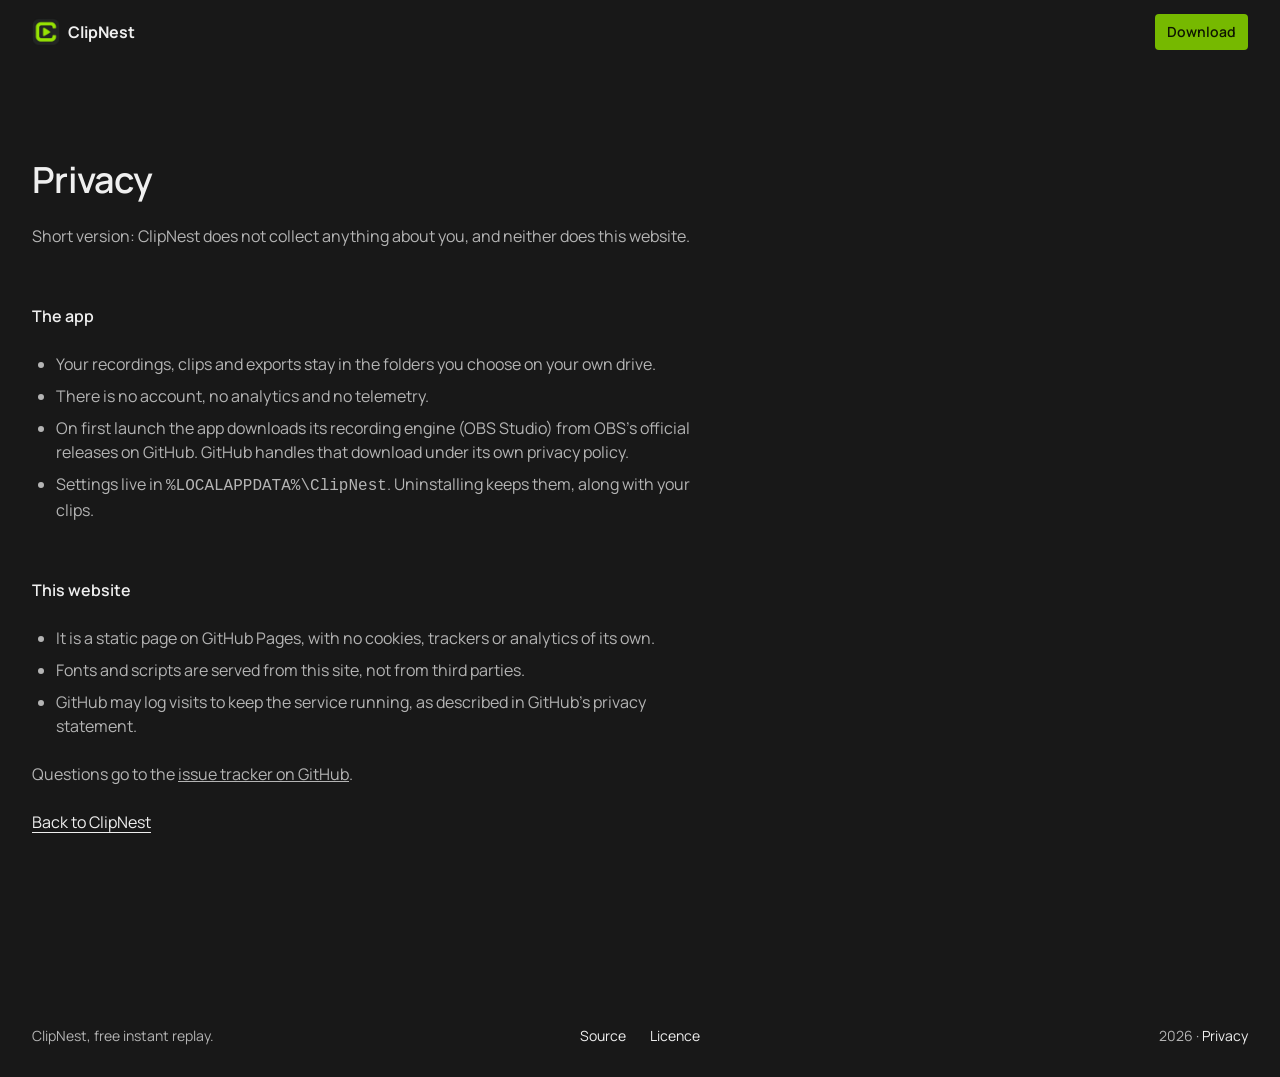
<file: docs/privacy.html>
<!doctype html>
<html lang="en">
<head>
<meta charset="utf-8">
<meta name="viewport" content="width=device-width, initial-scale=1">
<title>Privacy · ClipNest</title>
<meta name="description" content="What ClipNest and this website collect: nothing about you.">
<link rel="icon" type="image/png" href="favicon.png">
<meta name="theme-color" content="#181818">
<meta name="color-scheme" content="dark">
<link rel="stylesheet" href="site.css">
</head>
<body>
<a class="skip" href="#main">Skip to content</a>
<header class="bar">
  <div class="frame bar__inner">
    <a class="wordmark" href="./" translate="no"><img src="logo.png" width="28" height="28" alt="">ClipNest</a>
    <a class="button button--small" href="https://github.com/MoutazElissawi/ClipNest/releases/latest">Download</a>
  </div>
</header>
<main id="main" class="frame">
  <article class="page">
    <h1 class="heading-3">Privacy</h1>
    <p class="body-3">Short version: <span translate="no">ClipNest</span> does not collect anything about you, and neither does this website.</p>
    <h2 class="body-1">The app</h2>
    <ul class="body-3">
      <li>Your recordings, clips and exports stay in the folders you choose on your own drive.</li>
      <li>There is no account, no analytics and no telemetry.</li>
      <li>On first launch the app downloads its recording engine (OBS Studio) from OBS’s official releases on GitHub. GitHub handles that download under its own privacy policy.</li>
      <li>Settings live in <code>%LOCALAPPDATA%\ClipNest</code>. Uninstalling keeps them, along with your clips.</li>
    </ul>
    <h2 class="body-1">This website</h2>
    <ul class="body-3">
      <li>It is a static page on GitHub Pages, with no cookies, trackers or analytics of its own.</li>
      <li>Fonts and scripts are served from this site, not from third parties.</li>
      <li>GitHub may log visits to keep the service running, as described in GitHub’s privacy statement.</li>
    </ul>
    <p class="body-3">Questions go to the <a href="https://github.com/MoutazElissawi/ClipNest/issues">issue tracker on GitHub</a>.</p>
    <p><a class="textlink" href="./">Back to ClipNest</a></p>
  </article>
</main>
<footer class="foot frame">
  <p class="foot__what"><span translate="no">ClipNest</span>, free instant replay.</p>
  <ul class="foot__links">
    <li><a href="https://github.com/MoutazElissawi/ClipNest">Source</a></li>
    <li><a href="https://github.com/MoutazElissawi/ClipNest/blob/master/LICENSE.txt">Licence</a></li>
  </ul>
  <p class="foot__end">2026 · <a href="privacy.html" aria-current="page">Privacy</a></p>
</footer>
</body>
</html>
</file>
<file: docs/site.css>
/* ClipNest site. Tokens follow the landing page design rules: Tailwind type steps, the fixed spacing scale,
   one 4px radius, the approved dark grounds, and one easing curve. Interface fragments ([data-ui]) keep
   the app's own conventions (thin control borders, the toast's 12px corners). */
@font-face {
  font-family: "Manrope";
  src: url("fonts/manrope-latin.woff2") format("woff2");
  font-weight: 400 700;
  font-display: swap;
}

:root {
  color-scheme: dark;
  --bg: #181818;
  --surface: #1f1f1f;
  --surface-2: #272727;
  --field: #313131;
  --deep: #000000;
  --olive: #131209;
  --ink: #efefef;
  --muted: #b4b4b4;
  --accent: #76b900;
  --accent-hover: #86cc0a;
  --accent-ink: #0e1500;
  --accent-soft: #a4d65e;
  --danger: #e5484d;
  --line: #3d3d3d;

  --s-25: 2px; --s-50: 4px; --s-75: 8px; --s-100: 12px; --s-200: 16px; --s-300: 24px;
  --s-400: 32px; --s-500: 40px; --s-600: 48px; --s-700: 64px; --s-800: 80px; --s-900: 96px;

  --radius: 4px;
  --margin: 32px;
  --ease: cubic-bezier(0.22, 1, 0.36, 1);
  --t-layout: 500ms;
  --t-hover: 300ms;
}

@media (max-width: 767px) {
  :root { --margin: 24px; }
}

*, *::before, *::after { box-sizing: border-box; }
html { -webkit-text-size-adjust: 100%; scroll-padding-top: var(--s-300); }
@media (pointer: fine) { html { overscroll-behavior: none; } }
body {
  margin: 0;
  background: var(--bg);
  color: var(--ink);
  font-family: "Manrope", "Segoe UI", system-ui, sans-serif;
  font-size: 16px;
  line-height: 24px;
  font-feature-settings: "tnum" 0;
  -webkit-font-smoothing: antialiased;
  text-rendering: optimizeLegibility;
  -webkit-tap-highlight-color: transparent;
}
img, video, svg { display: block; max-width: 100%; }
img, video { height: auto; }
button, input { font: inherit; color: inherit; }
button { cursor: pointer; touch-action: manipulation; }
a { color: inherit; }
p, h1, h2, h3, figure, ul, ol { margin: 0; }
ul, ol { padding: 0; list-style: none; }
h1, h2, h3 { text-wrap: balance; }
p { text-wrap: pretty; }
[id] { scroll-margin-top: var(--s-300); }
::selection { background: var(--accent); color: var(--accent-ink); }

:focus-visible { outline: 2px solid var(--accent-soft); outline-offset: 3px; border-radius: var(--radius); }

/* Named text styles (Heading, Title, Body, Button, Caption). Five sizes on the page: 60, 36, 24, 16, 14. */
.heading-1 { font-size: 60px; line-height: 60px; font-weight: 600; letter-spacing: -0.03em; }
.heading-3 { font-size: 36px; line-height: 40px; font-weight: 600; letter-spacing: -0.02em; }
.body-lead, .body-7 { font-size: 24px; line-height: 32px; font-weight: 400; }
.body-1 { font-size: 16px; line-height: 24px; font-weight: 600; }
.body-3 { font-size: 16px; line-height: 24px; font-weight: 400; }
.body-6 { font-size: 16px; line-height: 24px; font-weight: 400; }
.caption { font-size: 14px; line-height: 20px; font-weight: 400; color: var(--muted); }
.muted { color: var(--muted); }
@media (max-width: 767px) {
  .heading-1 { font-size: 36px; line-height: 40px; }
  .heading-3 { font-size: 24px; line-height: 32px; }
  .body-lead, .body-7 { font-size: 16px; line-height: 24px; }
}

.visually-hidden {
  position: absolute; width: 1px; height: 1px; padding: 0; margin: -1px;
  overflow: hidden; clip: rect(0 0 0 0); white-space: nowrap; border: 0;
}
.skip {
  position: absolute; left: var(--margin); top: var(--s-75); z-index: 20;
  padding: var(--s-75) var(--s-100); background: var(--ink); color: var(--bg);
  border-radius: var(--radius); font-weight: 600; transform: translateY(-200%);
  transition: transform var(--t-hover) var(--ease);
}
.skip:focus-visible { transform: none; }

.frame { padding-inline: var(--margin); }

/* Buttons and links: one shape, every state */
.button {
  display: inline-flex; align-items: center; gap: var(--s-75);
  padding: var(--s-75) var(--s-100);
  background: var(--accent); color: var(--accent-ink);
  font-size: 16px; line-height: 24px; font-weight: 600;
  text-decoration: none; border: 0; border-radius: var(--radius);
  transition: background-color var(--t-hover) var(--ease), transform var(--t-hover) var(--ease);
}
.button svg { width: 20px; height: 20px; fill: currentColor; }
.button:hover { background: var(--accent-hover); }
.button:active { transform: scale(0.98); }
.button--small { font-size: 14px; line-height: 20px; }
.button--small svg { width: 16px; height: 16px; }
.button--dark { background: var(--bg); color: var(--ink); }
.button--dark:hover { background: var(--surface-2); }
.button--large { padding: var(--s-100) var(--s-300); }
.textlink {
  display: inline-flex; align-items: center; gap: var(--s-75);
  color: var(--ink); text-decoration: underline; text-underline-offset: 4px; text-decoration-thickness: 1px;
  transition: color var(--t-hover) var(--ease);
}
.textlink svg { width: 16px; height: 16px; fill: currentColor; transition: transform var(--t-hover) var(--ease); }
.textlink:hover { color: var(--accent-soft); }
.textlink:hover svg { transform: translateX(4px); }
.textlink--dark { color: var(--accent-ink); }
.textlink--dark:hover { color: var(--bg); }

/* Bar */
.bar__inner { display: flex; align-items: center; justify-content: space-between; gap: var(--s-300); height: 64px; }
.wordmark { display: inline-flex; align-items: center; gap: var(--s-75); font-weight: 700; text-decoration: none; }
.bar__links { display: flex; gap: var(--s-300); font-size: 14px; line-height: 20px; font-weight: 500; }
.bar__links a { text-decoration: none; color: var(--muted); transition: color var(--t-hover) var(--ease); }
.bar__links a:hover, .bar__links a[aria-current="true"] { color: var(--ink); }
@media (max-width: 640px) { .bar nav { display: none; } }

/* Hero */
.hero {
  display: grid; grid-template-columns: repeat(12, minmax(0, 1fr)); gap: var(--s-400);
  align-items: center; min-height: calc(100svh - 64px); padding-block: var(--s-600) var(--s-800);
}
.hero__copy { grid-column: 1 / span 5; display: grid; gap: var(--s-300); }
.hero__lead { max-width: 520px; }
.hero__actions { display: flex; flex-wrap: wrap; align-items: center; gap: var(--s-300); }
.replay { grid-column: 6 / span 7; }
@media (max-width: 1023px) {
  .hero { grid-template-columns: 1fr; min-height: 0; padding-block: var(--s-400) var(--s-700); gap: var(--s-600); }
  .hero__copy, .replay { grid-column: 1 / -1; }
}

/* The replay fragment (the product's own look) */
.replay { background: var(--surface); border-radius: var(--radius); padding: var(--s-100); display: grid; gap: var(--s-100); }
.replay__top { display: flex; justify-content: space-between; align-items: center; font-size: 14px; line-height: 20px; color: var(--muted); }
.replay__rec { display: inline-flex; align-items: center; gap: var(--s-75); }
.replay__rec i { width: 8px; height: 8px; border-radius: 50%; background: var(--danger); animation: rec 1.6s var(--ease) infinite; }
@keyframes rec { 50% { opacity: 0.35; } }
.replay__pause {
  display: grid; place-items: center; width: 32px; height: 32px; padding: 0;
  background: var(--surface-2); border: 1px solid var(--line); border-radius: var(--radius); /* taste-skill-ignore: app fragment control border (data-ui) */
  transition: background-color var(--t-hover) var(--ease);
}
.replay__pause:hover { background: var(--field); }
.replay__pause svg { width: 14px; height: 14px; fill: currentColor; }
.replay__pause .i-play, .replay__pause.is-paused .i-pause { display: none; }
.replay__pause.is-paused .i-play { display: block; }
.replay__screen { position: relative; aspect-ratio: 16 / 9; background: var(--deep); border-radius: var(--radius); overflow: hidden; }
.replay__video { width: 100%; height: 100%; object-fit: cover; }
.toast {
  position: absolute; top: var(--s-100); right: var(--s-100); width: min(320px, 72%);
  display: grid; gap: var(--s-25); padding: var(--s-100) var(--s-200) var(--s-100) var(--s-300);
  background: rgba(20, 20, 20, 0.97); border: 1px solid #4a4a4a; border-radius: 12px; /* taste-skill-ignore: app fragment control border (data-ui) */
  opacity: 0; transform: translateX(calc(100% + 24px));
  transition: transform var(--t-layout) var(--ease), opacity var(--t-hover) var(--ease);
}
.toast::before { content: ""; position: absolute; left: 8px; top: 16px; bottom: 16px; width: 4px; border-radius: 2px; background: #5fb33a; }
.toast.is-shown { opacity: 1; transform: none; }
.toast__brand { font-size: 13px; line-height: 16px; font-weight: 600; color: #5fb33a; }
.toast__title { font-size: 16px; line-height: 24px; font-weight: 600; color: #f7f7f7; }
.toast__detail { font-size: 14px; line-height: 20px; color: #c0c0c0; }
.replay__controls { display: flex; align-items: center; gap: var(--s-200); }
.buffer { flex: 1; display: grid; grid-template-columns: auto 1fr auto; align-items: center; gap: var(--s-100); font-size: 14px; line-height: 20px; color: var(--muted); }
.buffer__track { height: 6px; background: var(--field); border-radius: 3px; overflow: hidden; }
.buffer__fill { display: block; height: 100%; background: var(--accent); transform-origin: left; transform: scaleX(1); }
.buffer__value { font-variant-numeric: tabular-nums; }
.keycap {
  display: inline-flex; align-items: center; gap: var(--s-75);
  padding: var(--s-75) var(--s-100); background: var(--surface-2); color: var(--ink);
  border: 1px solid #555; border-radius: var(--radius); font-weight: 600; /* taste-skill-ignore: app fragment control border (data-ui) */
  transition: background-color var(--t-hover) var(--ease), transform 200ms var(--ease), border-color var(--t-hover) var(--ease);
}
.keycap kbd { font: inherit; font-size: 13px; line-height: 16px; padding: 0 var(--s-50); border: 1px solid #666; border-radius: 3px; color: var(--muted); } /* taste-skill-ignore: app fragment control border (data-ui) */
.keycap:hover { background: var(--field); border-color: #777; }
.keycap:active, .keycap.is-pressed { transform: translateY(1px); background: var(--accent); color: var(--accent-ink); border-color: var(--accent); }
.keycap.is-pressed kbd { border-color: var(--accent-ink); color: var(--accent-ink); }
.saved { display: grid; gap: var(--s-50); font-size: 14px; line-height: 20px; }
.saved:empty { display: none; }
.saved li { display: grid; grid-template-columns: minmax(0, 1fr) auto; gap: var(--s-200); padding: var(--s-75) var(--s-100); background: var(--surface-2); border-radius: var(--radius); font-variant-numeric: tabular-nums; }
.saved li span:first-child { overflow: hidden; text-overflow: ellipsis; white-space: nowrap; }
.saved li span:last-child { color: var(--muted); }
.replay__hint { font-size: 14px; line-height: 20px; color: var(--muted); }

/* Sections share one rhythm: 96px above and below, so 192px between them */
.sorting, .tour, .features, .why, .clips, .needs, .faq { padding-block: var(--s-900); }

/* The headline you can type */
.sorting { display: grid; gap: var(--s-300); }
.sorting__label { margin-bottom: calc(var(--s-300) * -1 + var(--s-75)); }
.sorting__input {
  width: 100%; padding: 0; background: transparent; border: 0; border-radius: 0;
  color: var(--ink); caret-color: var(--accent);
}
.sorting__input:focus-visible { outline-offset: 8px; }
.sorting__answer { max-width: 560px; display: grid; gap: var(--s-75); padding: var(--s-200); background: var(--surface); border-radius: var(--radius); font-size: 14px; line-height: 20px; }
.path { display: flex; gap: var(--s-75); color: var(--muted); }
.path__game { color: var(--ink); font-weight: 600; }
.file { display: grid; grid-template-columns: minmax(0, 1fr) auto; gap: var(--s-200); font-size: 16px; line-height: 24px; font-variant-numeric: tabular-nums; }
.file__name { overflow-wrap: anywhere; }
.file__len { color: var(--muted); }
.sorting__note { color: var(--muted); }
.sorting__examples { display: flex; flex-wrap: wrap; align-items: center; gap: var(--s-100) var(--s-300); }
.sorting__examples button {
  padding: 0; background: none; border: 0; font-weight: 500; text-decoration: underline;
  text-underline-offset: 4px; text-decoration-thickness: 1px; transition: color var(--t-hover) var(--ease);
}
.sorting__examples button:hover { color: var(--accent-soft); }
@media (max-width: 767px) {
  .sorting__examples button { padding: var(--s-100) var(--s-200); min-height: 44px; background: var(--surface-2); border-radius: var(--radius); text-decoration: none; }
}

/* The tour */
.tour { display: grid; gap: var(--s-400); }
.tour__head { display: grid; grid-template-columns: repeat(12, minmax(0, 1fr)); gap: var(--s-400); align-items: end; }
.tour__head h2 { grid-column: 1 / span 6; }
.tour__head p { grid-column: 8 / span 5; }
.tour__player { background: var(--deep); border-radius: var(--radius); overflow: hidden; }
.tour__player video { width: 100%; aspect-ratio: 16 / 9; }
@media (max-width: 767px) {
  .tour__head { grid-template-columns: 1fr; gap: var(--s-200); }
  .tour__head h2, .tour__head p { grid-column: 1 / -1; }
}

/* Small proof beside text: text on the left every time, fragments of different sizes on the right */
.features { display: grid; gap: var(--s-900); }
.module { display: grid; grid-template-columns: repeat(12, minmax(0, 1fr)); gap: var(--s-400); align-items: start; }
.module__text { grid-column: 1 / span 4; grid-row: 1; display: grid; gap: var(--s-100); max-width: 420px; }
.module__panel { grid-column: 6 / span 7; grid-row: 1; background: var(--surface); border-radius: var(--radius); padding: var(--s-200); font-size: 14px; line-height: 20px; }
.module__panel--photo { position: relative; padding: 0; overflow: hidden; }
.module__panel--photo img { width: 100%; aspect-ratio: 16 / 9; object-fit: cover; }
@media (max-width: 1023px) {
  .module { grid-template-columns: 1fr; gap: var(--s-200); }
  .module__text, .module__panel, .module:nth-of-type(n) .module__panel { grid-column: 1 / -1; grid-row: auto; }
  .module__panel { order: -1; }
}
.recpill {
  position: absolute; left: var(--s-200); top: var(--s-200); display: inline-flex; align-items: center; gap: var(--s-75);
  padding: var(--s-75) var(--s-200); background: rgba(17, 17, 17, 0.9); border: 2px solid var(--accent); border-radius: 999px;
  font-size: 14px; line-height: 20px; font-weight: 600; white-space: pre;
}
.recpill i { width: 10px; height: 10px; border-radius: 50%; background: var(--danger); animation: rec 1.6s var(--ease) infinite; }
.tracks { width: 100%; border-collapse: collapse; }
.tracks th { text-align: left; font-weight: 500; color: var(--muted); padding: 0 var(--s-75) var(--s-75); }
.tracks td { padding: var(--s-75); border-top: 1px solid var(--line); } /* taste-skill-ignore: app fragment control border (data-ui) */
.tracks td:first-child { width: 56px; }
.tracks input { width: 18px; height: 18px; accent-color: var(--accent); cursor: pointer; }
.tracks .num { text-align: right; font-variant-numeric: tabular-nums; }
.tracks .end { text-align: right; }
.tracks .ui-button[aria-pressed="true"] { background: var(--field); border-color: var(--accent); }
.trim { justify-content: space-between; }
.formats button { flex: 1; }
.tracks tr:has(input:not(:checked)) td:last-child { color: #a0a0a0; text-decoration: line-through; text-decoration-thickness: 1px; }
.wave { position: relative; height: 96px; background: #2a2a2a; border-radius: var(--radius); overflow: hidden; }
.wave__svg { width: 100%; height: 100%; }
.wave__svg rect { fill: var(--accent); }
.wave__mute { position: absolute; top: 0; bottom: 0; left: 55.67%; width: 14.73%; background: rgba(176, 30, 36, 0.62); transform-origin: left; transition: opacity var(--t-hover) var(--ease), transform var(--t-layout) var(--ease); }
.wave.is-unmuted .wave__mute { opacity: 0; transform: scaleX(0); }
.wave__bar { display: flex; justify-content: space-between; align-items: center; gap: var(--s-200); margin-top: var(--s-100); color: var(--muted); }
.ui-button {
  display: inline-flex; padding: var(--s-50) var(--s-100); background: var(--surface-2); color: var(--ink);
  border: 1px solid #555; border-radius: var(--radius); font-size: 14px; line-height: 20px; font-weight: 600; /* taste-skill-ignore: app fragment control border (data-ui) */
  transition: background-color var(--t-hover) var(--ease), transform 200ms var(--ease);
}
.ui-button:hover { background: var(--field); }
.ui-button:active { transform: translateY(1px); }
.ui-button[aria-pressed="true"] { background: #4a1d20; border-color: #a33a3f; }
.ui-button--accent { background: var(--accent); color: var(--accent-ink); border-color: var(--accent); }
.trim { display: flex; flex-wrap: wrap; gap: var(--s-200); margin-bottom: var(--s-200); }
.trim label { display: inline-flex; align-items: center; gap: var(--s-75); color: var(--muted); }
.trim output { padding: var(--s-50) var(--s-100); background: var(--field); border: 1px solid #4a4a4a; border-radius: var(--radius); color: var(--ink); font-variant-numeric: tabular-nums; } /* taste-skill-ignore: app fragment control border (data-ui) */
.formats { display: flex; flex-wrap: wrap; gap: var(--s-50); }
.formats button { padding: var(--s-50) var(--s-100); background: var(--surface-2); border: 1px solid #4a4a4a; border-radius: var(--radius); font-size: 14px; line-height: 20px; transition: background-color var(--t-hover) var(--ease); } /* taste-skill-ignore: app fragment control border (data-ui) */
.formats button:hover { background: var(--field); }
.formats button[aria-checked="true"] { background: var(--accent); border-color: var(--accent); color: var(--accent-ink); font-weight: 600; }
.formats__note { margin-top: var(--s-100); color: var(--muted); }
.encoders li { display: flex; justify-content: space-between; padding: var(--s-75) 0; border-top: 1px solid var(--line); } /* taste-skill-ignore: app fragment control border (data-ui) */
.encoders li:first-child { border-top: 0; }
.encoders .ok { color: var(--accent-soft); }

/* Why: the tagline reveal over four columns */
.why { display: grid; gap: var(--s-700); }
.why__lead { max-width: 680px; }
.why__lead .w { color: rgba(239, 239, 239, 0.3); transition: color 600ms var(--ease); }
.why__lead .w.is-lit { color: var(--ink); }
.why__cols { display: grid; grid-template-columns: repeat(4, minmax(0, 1fr)); gap: var(--s-300); align-items: start; }
.why__cols p { color: var(--muted); }
.why__cols b { color: var(--ink); font-weight: 600; }
@media (max-width: 1023px) { .why__cols { grid-template-columns: repeat(2, minmax(0, 1fr)); gap: var(--s-500) var(--s-300); } }
@media (max-width: 560px) { .why__cols { grid-template-columns: 1fr; gap: var(--s-400); } }

/* Gallery: photo tiles with label strips */
.clips { display: grid; gap: var(--s-500); }
.clips__head { display: flex; flex-wrap: wrap; align-items: end; justify-content: space-between; gap: var(--s-300); }
.tabs { position: relative; display: flex; flex-wrap: wrap; gap: var(--s-50); padding: var(--s-50); background: var(--surface); border-radius: var(--radius); }
.tabs__fill { position: absolute; left: 0; top: var(--s-50); height: calc(100% - 8px); width: 0; background: var(--field); border-radius: var(--radius); transition: transform var(--t-layout) var(--ease), width var(--t-layout) var(--ease); }
.tabs button { position: relative; padding: var(--s-75) var(--s-100); background: none; border: 0; border-radius: var(--radius); font-size: 14px; line-height: 20px; font-weight: 500; color: var(--muted); transition: color var(--t-hover) var(--ease); }
.tabs button:hover, .tabs button[aria-selected="true"] { color: var(--ink); }
.tiles { display: grid; grid-template-columns: repeat(4, minmax(0, 1fr)); gap: var(--s-100); }
.tile { display: grid; }
.tile[hidden] { display: none; }
.tile img { width: 100%; aspect-ratio: 1 / 1; object-fit: cover; transition: transform var(--t-layout) var(--ease); }
.tile { overflow: hidden; border-radius: var(--radius); }
.tile:hover img { transform: scale(1.03); }
.strip { display: grid; gap: var(--s-50); padding: var(--s-100); min-height: 88px; font-size: 14px; line-height: 20px; font-variant-numeric: tabular-nums; position: relative; }
.strip__row { display: flex; justify-content: space-between; gap: var(--s-75); }
.strip__game { font-weight: 600; }
.strip--a { background: var(--field); color: var(--ink); }
.strip--b { background: #bcbcbc; color: #181818; }
.strip--c { background: var(--olive); color: var(--ink); }
.strip--d { background: var(--ink); color: #181818; }
@media (max-width: 1023px) { .tiles { grid-template-columns: repeat(2, minmax(0, 1fr)); gap: var(--s-75); } }
@media (max-width: 560px) {
  .strip__row:nth-child(2) { display: none; }
  .strip__row:first-child { flex-wrap: wrap; }
}

/* What you need: two ended rows, with a picture closing the right side */
.needs { display: grid; grid-template-columns: repeat(12, minmax(0, 1fr)); gap: var(--s-400); align-items: start; }
.needs__col { grid-column: 1 / span 6; max-width: 560px; }
.needs__col h2 { margin-bottom: var(--s-400); }
.needs__group { color: var(--muted); margin: var(--s-500) 0 var(--s-75); }
.needs__group:first-of-type { margin-top: 0; }
.rows li { display: grid; grid-template-columns: 16px auto minmax(0, 1fr); align-items: center; gap: var(--s-75); min-height: 36px; }
.dot { width: 16px; height: 16px; border-radius: 50%; background: var(--field); }
.dot--accent { background: var(--accent); }
.rows__name { font-weight: 500; }
.rows__value { justify-self: end; text-align: right; color: var(--muted); font-size: 14px; line-height: 20px; font-variant-numeric: tabular-nums; }
.needs__shot { grid-column: 8 / span 5; display: grid; gap: var(--s-100); }
.needs__shot img { width: 100%; aspect-ratio: 5 / 6; object-fit: cover; border-radius: var(--radius); }
@media (max-width: 1023px) {
  .needs { grid-template-columns: 1fr; }
  .needs__col, .needs__shot { grid-column: 1 / -1; }
  .needs__shot { max-width: 560px; }
  .rows li { min-height: 44px; }
}

/* How it works: drag through the stages */
.steps__fields { display: grid; grid-template-columns: 1fr 1fr; min-height: 560px; }
.steps__clause { display: grid; align-content: start; gap: var(--s-400); padding: var(--s-900) var(--margin) var(--s-600); }
.steps__now { max-width: 12ch; transition: opacity 200ms var(--ease); }
.steps__now.is-swapping { opacity: 0; }
.steps__stage { position: relative; display: grid; place-items: center; background: var(--olive); padding: var(--s-600) var(--margin); }
.stage {
  grid-area: 1 / 1; width: min(440px, 100%); display: grid; gap: var(--s-75); justify-items: start;
  padding: var(--s-300); background: var(--surface); border: 1px solid var(--line); border-radius: 8px; /* taste-skill-ignore: app fragment control border (data-ui) */
  font-size: 14px; line-height: 20px; opacity: 0; transform: translateY(8px);
  transition: opacity 200ms var(--ease), transform 200ms var(--ease); pointer-events: none;
}
.stage.is-on { opacity: 1; transform: none; pointer-events: auto; }
.stage__title { font-size: 16px; line-height: 24px; font-weight: 600; }
.stage__line { color: var(--muted); }
.stage__line.is-hover { color: var(--ink); background: var(--field); padding: var(--s-50) var(--s-75); margin-inline: calc(var(--s-75) * -1); border-radius: var(--radius); width: calc(100% + 16px); }
.stage__big { font-size: 24px; line-height: 32px; font-weight: 600; }
.steps__slider { display: grid; gap: var(--s-100); padding-block: var(--s-300) var(--s-900); }
.steps__range {
  -webkit-appearance: none; appearance: none; width: 100%; height: 32px; margin: 0; background: transparent; cursor: pointer;
}
.steps__range::-webkit-slider-runnable-track { height: 8px; background: var(--field); border-radius: 4px; }
.steps__range::-moz-range-track { height: 8px; background: var(--field); border-radius: 4px; }
.steps__range::-webkit-slider-thumb { -webkit-appearance: none; width: 32px; height: 32px; margin-top: -12px; background: var(--accent); border: 0; border-radius: var(--radius); transition: transform 200ms var(--ease); }
.steps__range::-moz-range-thumb { width: 32px; height: 32px; background: var(--accent); border: 0; border-radius: var(--radius); }
.steps__range:active::-webkit-slider-thumb { transform: scale(0.96); }
.steps__names { display: grid; grid-template-columns: repeat(3, 1fr); color: var(--muted); }
.steps__names li:nth-child(2) { text-align: center; }
.steps__names li:nth-child(3) { text-align: right; }
.steps__names li.is-on { color: var(--ink); font-weight: 600; }
@media (max-width: 1023px) {
  .why__lead { font-size: 24px; line-height: 32px; }
  .steps__now { font-size: 36px; line-height: 40px; }
  .steps__fields { grid-template-columns: 1fr; min-height: 0; }
  .steps__stage { order: -1; min-height: 360px; }
}
@media (max-width: 767px) {
  .steps__fields { grid-template-columns: 1fr; min-height: 0; }
  .steps__stage { order: -1; min-height: 46svh; }
  .steps__clause { padding: var(--s-400) var(--margin); }
  .steps__slider { padding-block: var(--s-200) var(--s-700); }
  .steps__range::-webkit-slider-thumb { width: 40px; height: 40px; margin-top: -16px; }
}

/* FAQ: question index, one answer */
.faq { display: grid; grid-template-columns: repeat(12, minmax(0, 1fr)); gap: var(--s-400); align-items: start; }
.faq__list { grid-column: 1 / span 5; }
.faq__heading { font-size: 16px; line-height: 24px; font-weight: 500; color: var(--muted); margin-bottom: var(--s-200); }
.faq__list li { padding-block: var(--s-75); }
.faq__list button {
  display: flex; align-items: baseline; gap: var(--s-100); width: 100%; padding: 0; background: none; border: 0;
  text-align: left; color: var(--muted); font-weight: 500; transition: color var(--t-hover) var(--ease);
}
.faq__list button::before { content: ""; flex: none; width: 8px; height: 8px; border-radius: 50%; background: #5a5a5a; transform: translateY(-1px); transition: background-color var(--t-hover) var(--ease); }
.faq__list button:hover, .faq__list button[aria-expanded="true"] { color: var(--ink); }
.faq__list button[aria-expanded="true"]::before { background: var(--accent); }
.faq__answer { padding: var(--s-75) 0 0 var(--s-300); color: var(--muted); }
.faq__answer a { color: var(--ink); }
.faq__pane { display: none; }
.faq--pane .faq__answer { display: none; }
.faq--pane .faq__pane { display: block; grid-column: 7 / span 6; position: sticky; top: 120px; }
.faq__shown { max-width: 30ch; transition: opacity 150ms var(--ease); }
.faq__shown.is-swapping { opacity: 0; }
@media (max-width: 899px) {
  .faq { grid-template-columns: 1fr; }
  .faq__list { grid-column: 1 / -1; }
}

/* The close: one row of the board */
.close { display: grid; grid-template-columns: minmax(0, 2fr) minmax(0, 8fr) minmax(0, 2fr); gap: var(--s-100); min-height: 360px; }
.close__side { border-radius: var(--radius); overflow: hidden; }
.close__side:first-child { border-radius: 0 var(--radius) var(--radius) 0; }
.close__side:last-child { border-radius: var(--radius) 0 0 var(--radius); }
.close__side--photo { position: relative; }
.close__side--photo img { position: absolute; inset: 0; width: 100%; height: 100%; object-fit: cover; opacity: 0; transition: opacity 1.6s var(--ease); }
.close__side--photo img.is-on { opacity: 1; }
.close__side--flat { background: var(--surface-2); }
.close__tile { display: grid; grid-template-columns: minmax(0, 3fr) minmax(0, 2fr); align-items: center; gap: var(--s-400); padding: var(--s-500); background: var(--accent); color: var(--accent-ink); border-radius: var(--radius); }
.close__main { display: grid; justify-items: start; gap: var(--s-300); }
.close__facts { display: grid; gap: var(--s-75); }
.close__facts li { display: grid; grid-template-columns: auto minmax(0, 1fr); gap: var(--s-100); align-items: center; }
.close__facts li::before { content: ""; width: 8px; height: 8px; border-radius: 50%; background: var(--accent-ink); }
.close__release { font-weight: 600; margin-bottom: var(--s-75); }
@media (max-width: 1023px) { .close__tile { grid-template-columns: 1fr; } }
@media (max-width: 767px) {
  .close { grid-template-columns: 1fr 1fr; grid-template-rows: auto 120px; padding-inline: var(--margin); }
  .close__tile { grid-column: 1 / -1; grid-row: 1; padding: var(--s-400) var(--s-300); }
  .close__side, .close__side:first-child, .close__side:last-child { grid-row: 2; border-radius: var(--radius); }
}

/* Footer: a single quiet line */
.foot { display: grid; grid-template-columns: 1fr auto 1fr; align-items: baseline; gap: var(--s-300); padding-block: var(--s-900) var(--s-400); font-size: 14px; line-height: 20px; color: var(--muted); }
.foot__links { display: flex; gap: var(--s-300); }
.foot__links a, .foot__end a { color: var(--ink); text-decoration: none; transition: color var(--t-hover) var(--ease); }
.foot__links a:hover, .foot__end a:hover { color: var(--accent-soft); }
.foot__end { justify-self: end; }
@media (max-width: 767px) {
  .foot { grid-template-columns: 1fr; gap: var(--s-75); padding-block: var(--s-700) var(--s-300); }
  .foot__end { justify-self: start; }
}

/* Simple pages (privacy, 404) */
.page { max-width: 680px; padding-block: var(--s-900); display: grid; gap: var(--s-300); }
.page h2 { margin-top: var(--s-400); }
.page p, .page li { color: var(--muted); }
.page ul { list-style: disc; padding-left: var(--s-300); display: grid; gap: var(--s-75); }

/* Reduced motion: keep the content, drop the travel */
@media (prefers-reduced-motion: reduce) {
  *, *::before, *::after { animation: none !important; transition-duration: 0.01ms !important; scroll-behavior: auto !important; }
  .toast { transform: none; }
  .why__lead .w { color: var(--ink); }
}
</file>
